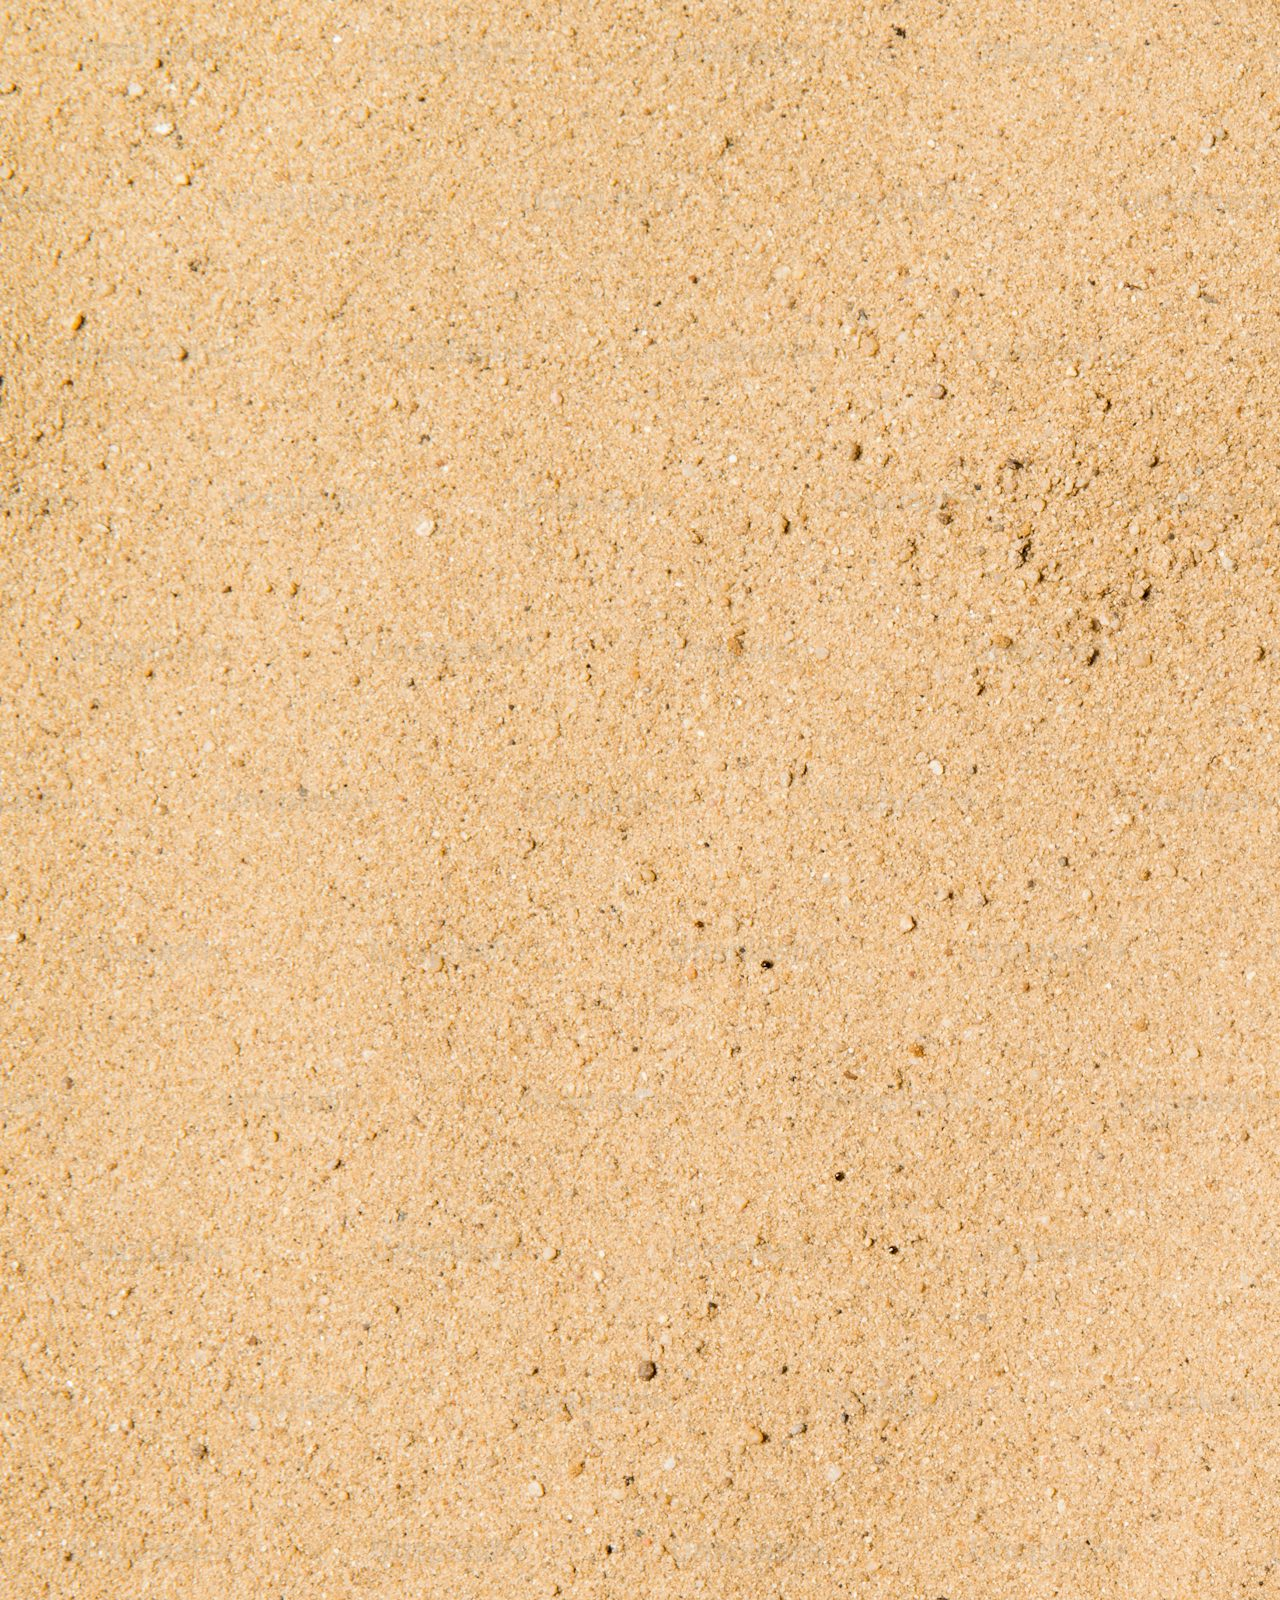
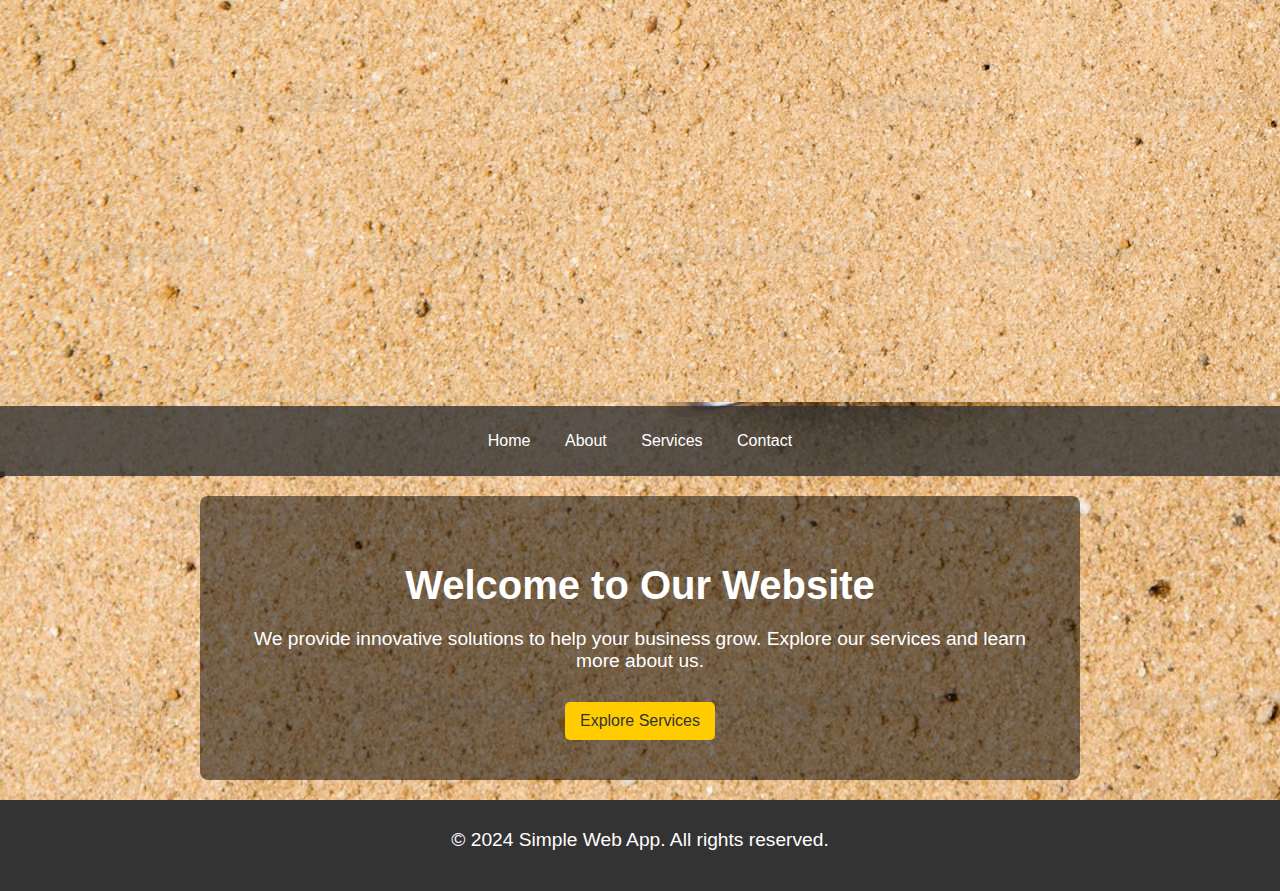
<file: index.html>
<!DOCTYPE html>
<html lang="en">
<head>
  <meta charset="UTF-8">
  <meta name="viewport" content="width=device-width, initial-scale=1.0">
  <title>Home</title>
  <link rel="stylesheet" href="styles.css">
  <img src="camera1.jpeg" alt="A description of the photo">
</head>
<body>
  <header>
    <nav>
      <ul>
        <li><a href="index.html">Home</a></li>
        <li><a href="about.html">About</a></li>
        <li><a href="services.html">Services</a></li>
        <li><a href="contact.html">Contact</a></li>
      </ul>
    </nav>
  </header>

  <main>
    <h1>Welcome to Our Website</h1>
    <p>We provide innovative solutions to help your business grow. Explore our services and learn more about us.</p>
    <button onclick="location.href='services.html'">Explore Services</button>
  </main>

  <footer>
    <p>&copy; 2024 Simple Web App. All rights reserved.</p>
  </footer>
</body>
</html>
</file>
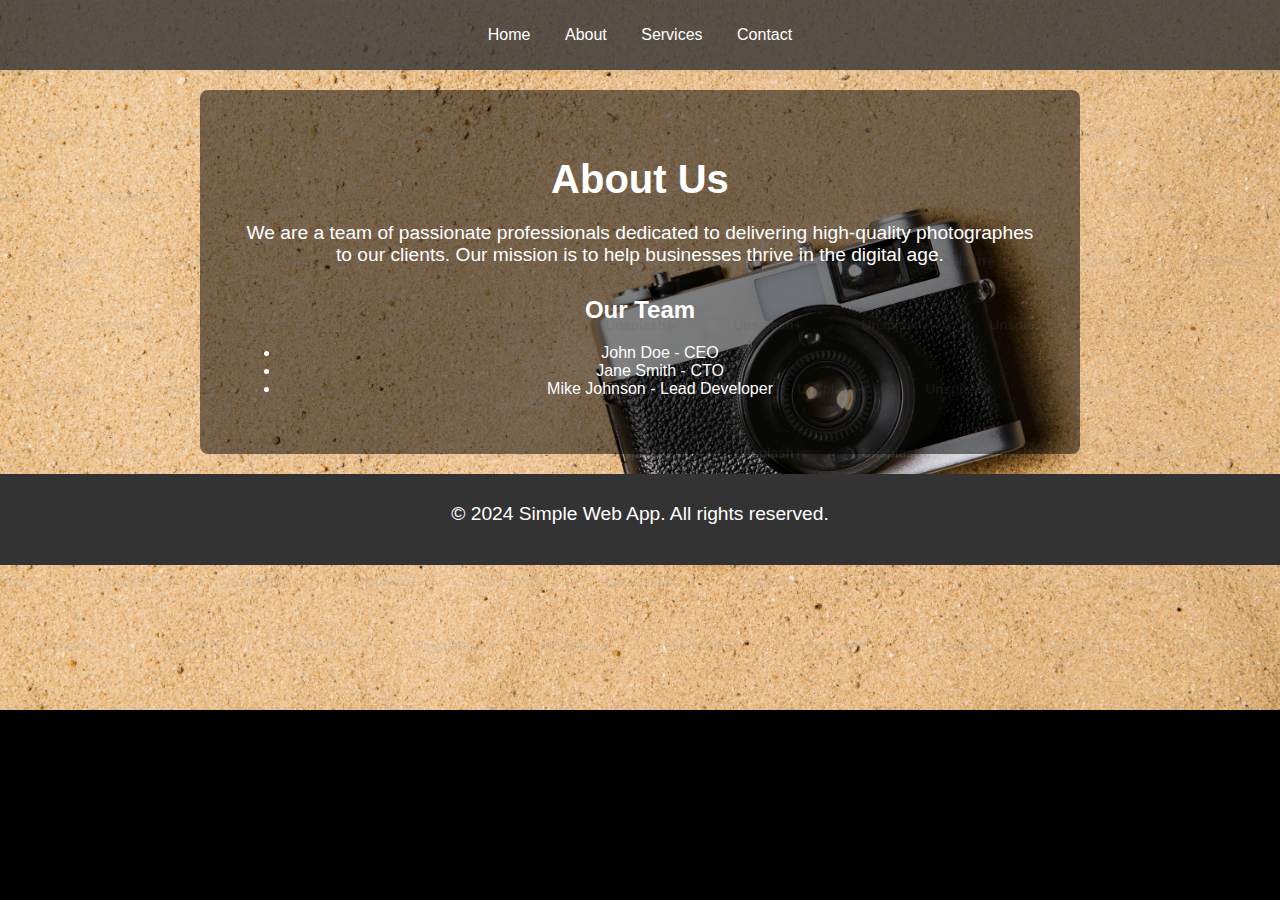
<file: about.html>
<!DOCTYPE html>
<html lang="en">
<head>
  <meta charset="UTF-8">
  <meta name="viewport" content="width=device-width, initial-scale=1.0">
  <title>About Us</title>
  <link rel="stylesheet" href="styles.css">
</head>
<body>
  <header>
    <nav>
      <ul>
        <li><a href="index.html">Home</a></li>
        <li><a href="about.html">About</a></li>
        <li><a href="services.html">Services</a></li>
        <li><a href="contact.html">Contact</a></li>
      </ul>
    </nav>
  </header>

  <main>
    <h1>About Us</h1>
    <p>We are a team of passionate professionals dedicated to delivering high-quality photographes to our clients. Our mission is to help businesses thrive in the digital age.</p>
    <h2>Our Team</h2>
    <ul>
      <li>John Doe - CEO</li>
      <li>Jane Smith - CTO</li>
      <li>Mike Johnson - Lead Developer</li>
    </ul>
  </main>

  <footer>
    <p>&copy; 2024 Simple Web App. All rights reserved.</p>
  </footer>
</body>
</html>
</file>
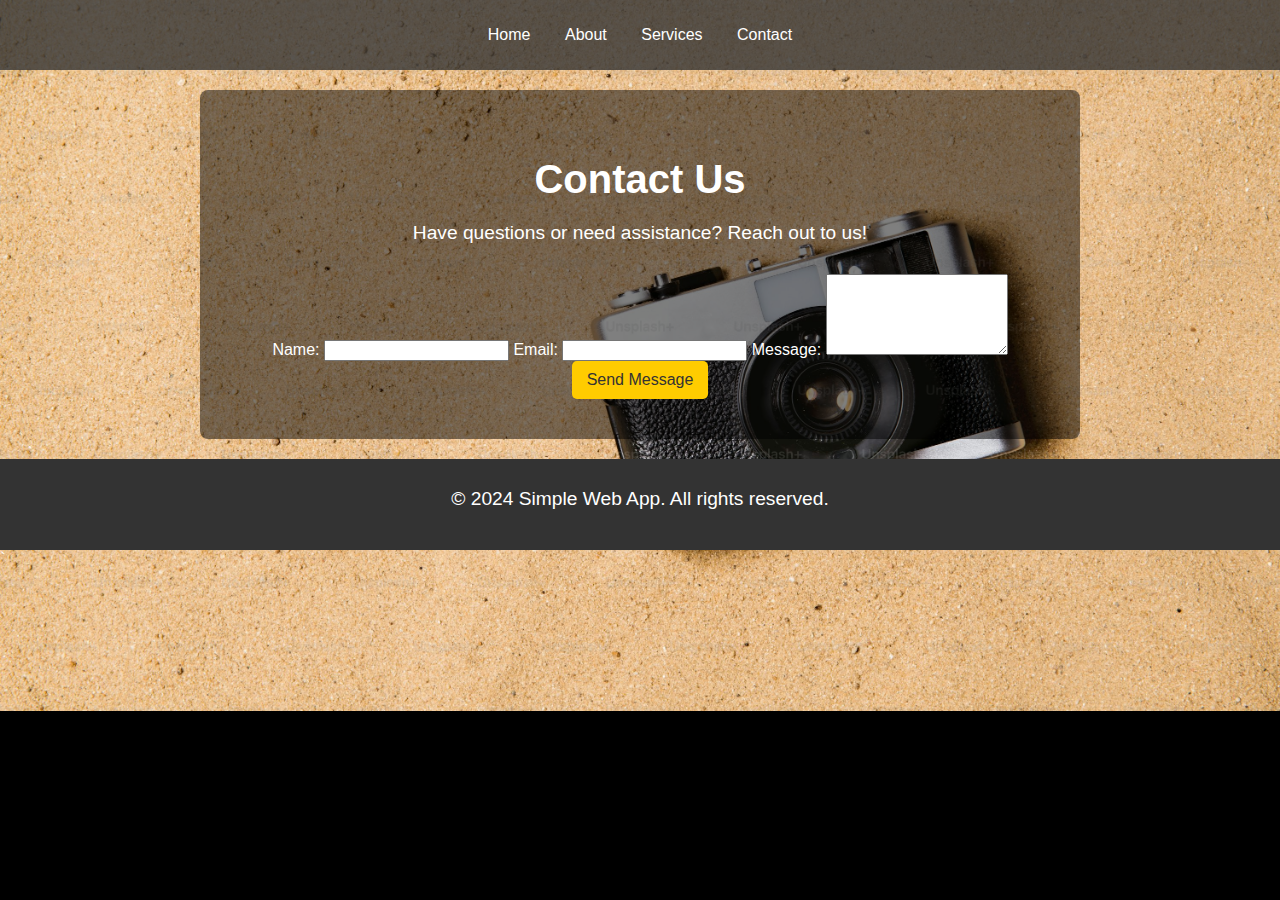
<file: contact.html>
<!DOCTYPE html>
<html lang="en">
<head>
  <meta charset="UTF-8">
  <meta name="viewport" content="width=device-width, initial-scale=1.0">
  <title>Contact Us</title>
  <link rel="stylesheet" href="styles.css">
</head>
<body>
  <header>
    <nav>
      <ul>
        <li><a href="index.html">Home</a></li>
        <li><a href="about.html">About</a></li>
        <li><a href="services.html">Services</a></li>
        <li><a href="contact.html">Contact</a></li>
      </ul>
    </nav>
  </header>

  <main>
    <h1>Contact Us</h1>
    <p>Have questions or need assistance? Reach out to us!</p>
    <form>
      <label for="name">Name:</label>
      <input type="text" id="name" name="name" required>

      <label for="email">Email:</label>
      <input type="email" id="email" name="email" required>

      <label for="message">Message:</label>
      <textarea id="message" name="message" rows="5" required></textarea>

      <button type="submit">Send Message</button>
    </form>
  </main>

  <footer>
    <p>&copy; 2024 Simple Web App. All rights reserved.</p>
  </footer>
</body>
</html>`
</file>
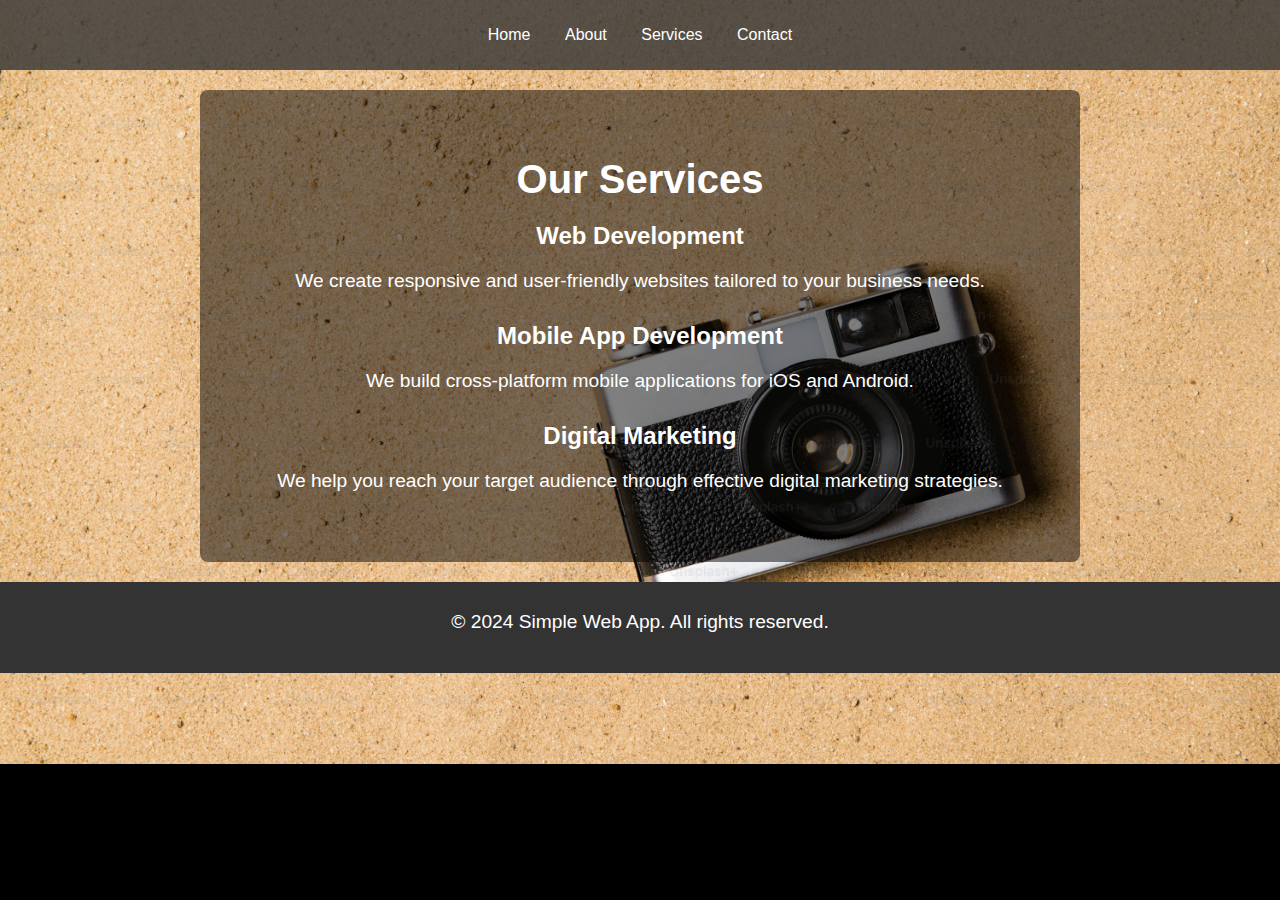
<file: services.html>
<!DOCTYPE html>
<html lang="en">
<head>
  <meta charset="UTF-8">
  <meta name="viewport" content="width=device-width, initial-scale=1.0">
  <title>Our Services</title>
  <link rel="stylesheet" href="styles.css">
</head>
<body>
  <header>
    <nav>
      <ul>
        <li><a href="index.html">Home</a></li>
        <li><a href="about.html">About</a></li>
        <li><a href="services.html">Services</a></li>
        <li><a href="contact.html">Contact</a></li>
      </ul>
    </nav>
  </header>

  <main>
    <h1>Our Services</h1>
    <div class="service">
      <h2>Web Development</h2>
      <p>We create responsive and user-friendly websites tailored to your business needs.</p>
    </div>
    <div class="service">
      <h2>Mobile App Development</h2>
      <p>We build cross-platform mobile applications for iOS and Android.</p>
    </div>
    <div class="service">
      <h2>Digital Marketing</h2>
      <p>We help you reach your target audience through effective digital marketing strategies.</p>
    </div>
  </main>

  <footer>
    <p>&copy; 2024 Simple Web App. All rights reserved.</p>
  </footer>
</body>
</html>
</file>
<file: styles.css>
/* General Styles */
body {
    margin: 0;
    font-family: Arial, sans-serif;
    background-image: url('camera1.jpeg'); 
    background-size: cover;
    background-position: center;
    background-repeat: no-repeat;
    color: #fff; 
    background-color: #000; /* Fallback color in case the image doesn't load */
}

header {
    background: rgba(51, 51, 51, 0.8); /* Slight transparency */
    color: #fff;
    padding: 10px 0;
    text-align: center;
}

nav ul {
    list-style: none;
    padding: 0;
}

nav ul li {
    display: inline;
    margin: 0 15px;
}

nav ul li a {
    color: #fff;
    text-decoration: none;
    transition: color 0.3s;
}

nav ul li a:hover {
    color: #ffcc00; /* Change color on hover */
}

main {
    background: rgba(0, 0, 0, 0.5); /* Semi-transparent background */
    padding: 40px;
    color: #fff;
    border-radius: 8px; /* Rounded corners */
    max-width: 800px; /* Limit width for better readability */
    margin: 20px auto; /* Center the main content */
    text-align: center; /* Center text */
}

h1 {
    font-size: 2.5em; /* Larger font size for the heading */
    margin-bottom: 20px; /* Space below the heading */
}

p {
    font-size: 1.2em; /* Slightly larger font for paragraph */
    margin-bottom: 30px; /* Space below the paragraph */
}

button {
    background: #ffcc00; /* Button color */
    color: #333;
    border: none;
    padding: 10px 15px;
    border-radius: 5px;
    cursor: pointer;
    transition: background 0.3s;
    font-size: 1em; /* Font size for button */
}

button:hover {
    background: #e6b800; /* Darker shade on hover */
}

footer {
    background: #333;
    color: #fff;
    text-align: center;
    padding: 10px 0;
    position: relative; /* Changed to relative for better layout */
    width: 100%;
    bottom: 0;
}

/* Responsive Design */
@media (max-width: 600px) {
    nav ul li {
        display: block;
        margin: 10px 0;
    }

    main {
        padding: 20px; /* Adjust padding for smaller screens */
    }

    button {
        width: 100%; /* Full width buttons on small screens */
    }
}
</file>
